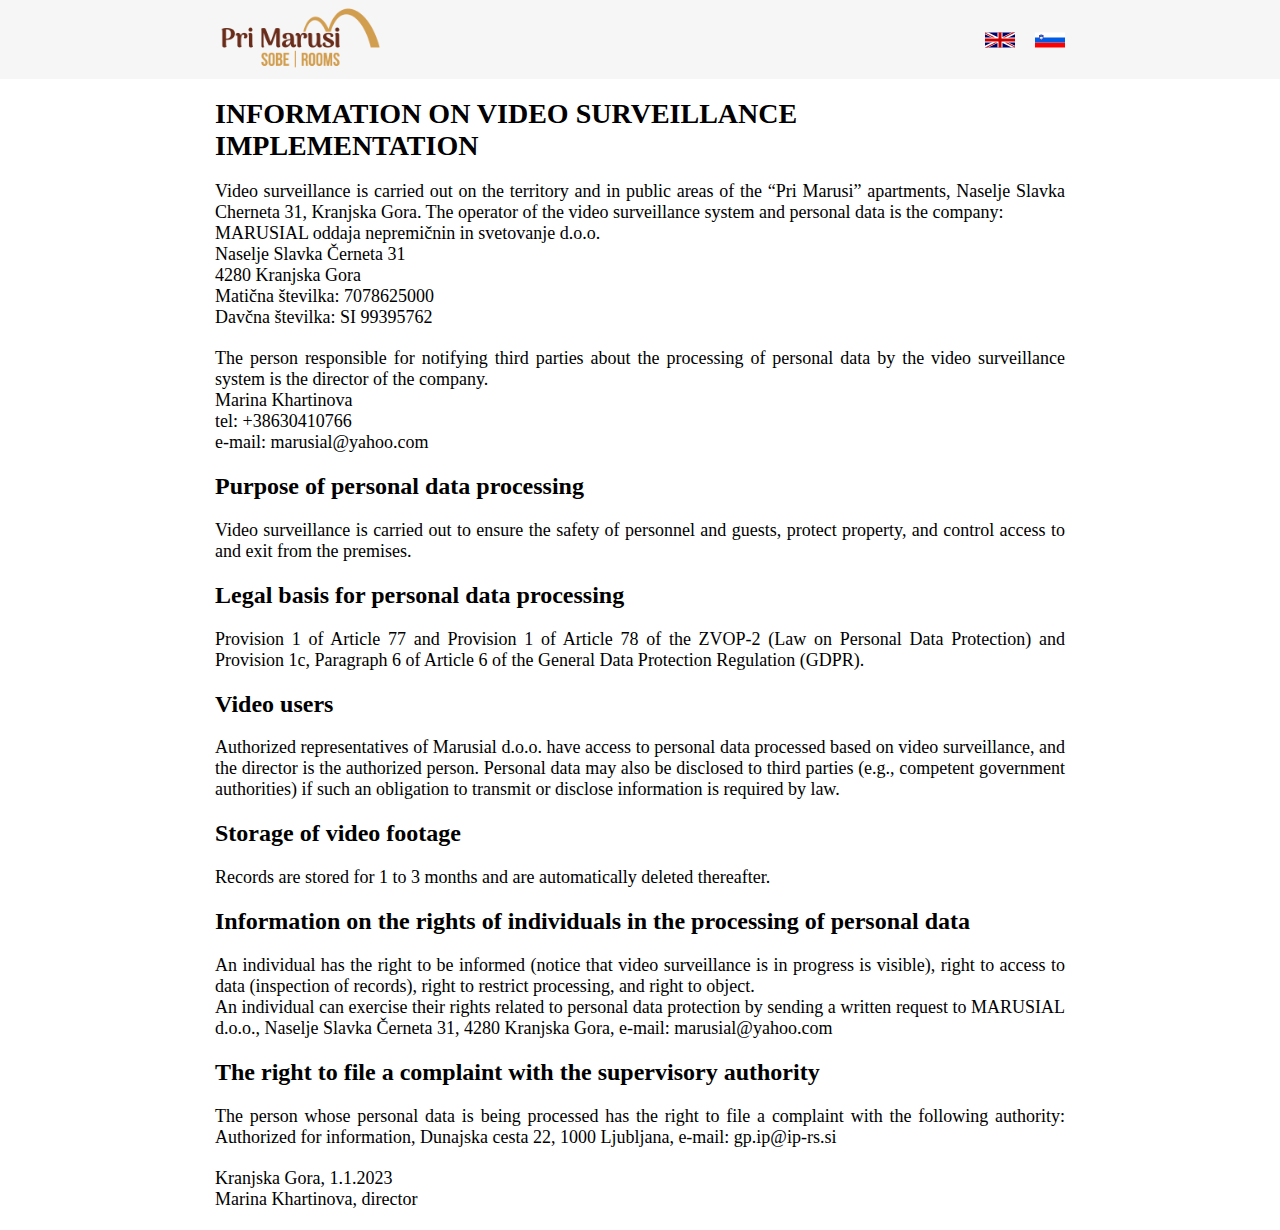
<file: info_page/info.html>
<!DOCTYPE html>
<html lang="en">
<head>
  <meta charset="UTF-8">
  <meta http-equiv="X-UA-Compatible" content="IE=edge">
  <meta name="viewport" content="width=device-width, initial-scale=1.0">
  <title>Pri Marusi</title>
  <link rel="stylesheet" href="style.css">
</head>
<body>
  <header class="header">
    <div class="wrapper header__wrapper">
      <a href="../index.html"><img class="logo" src="../assets/img/logo.png" width="100%" alt="Logo Pri Marusi"></a>
      <div class="langs">
        <img class="flag english" src="../assets/icons/english.svg" width="30px" height="16px">
        <img class="flag slovenia" src="../assets/icons/slovenia.svg" width="30px" height="16px">
      </div>
    </div>
  </header>
  <main class="wrapper">
    <h1>INFORMATION ON VIDEO SURVEILLANCE IMPLEMENTATION</h1>
    <div>
      <p>Video surveillance is carried out on the territory and in public areas of the “Pri Marusi” apartments, Naselje Slavka Cherneta 31, Kranjska Gora. The operator of the video surveillance system and personal data is the company:</p>
      <p>MARUSIAL oddaja nepremičnin in svetovanje d.o.o.</p>
      <p>Naselje Slavka Černeta 31</p>
      <p>4280 Kranjska Gora</p>
      <p>Matična številka: 7078625000</p>
      <p>Davčna številka: SI 99395762</p>
    </div>
    <div>
      <p>The person responsible for notifying third parties about the processing of personal data by the video surveillance system is the director of the company.</p>
      <p>Marina Khartinova</p>
      <p>tel: +38630410766</p>
      <p>e-mail: marusial@yahoo.com</p>
    </div>
    <div>
      <h2>Purpose of personal data processing</h2>
      <p>Video surveillance is carried out to ensure the safety of personnel and guests, protect property, and control access to and exit from the premises.</p>
    </div>
    <div>
      <h2>Legal basis for personal data processing</h2>
      <p>Provision 1 of Article 77 and Provision 1 of Article 78 of the ZVOP-2 (Law on Personal Data Protection) and Provision 1c, Paragraph 6 of Article 6 of the General Data Protection Regulation (GDPR).</p>
    </div>
    <div>
      <h2>Video users</h2>
      <p>Authorized representatives of Marusial d.o.o. have access to personal data processed based on video surveillance, and the director is the authorized person. Personal data may also be disclosed to third parties (e.g., competent government authorities) if such an obligation to transmit or disclose information is required by law.</p>
    </div>
    <div>
      <h2>Storage of video footage</h2>
      <p>Records are stored for 1 to 3 months and are automatically deleted thereafter.</p>
    </div>
    <div>
      <h2>Information on the rights of individuals in the processing of personal data</h2>
      <p>An individual has the right to be informed (notice that video surveillance is in progress is visible), right to access to data (inspection of records), right to restrict processing, and right to object.<br>
        An individual can exercise their rights related to personal data protection by sending a written request to MARUSIAL d.o.o., Naselje Slavka Černeta 31, 4280 Kranjska Gora, e-mail: marusial@yahoo.com</p>
    </div>
    <div>
      <h2>The right to file a complaint with the supervisory authority</h2>
      <p>The person whose personal data is being processed has the right to file a complaint with the following authority: Authorized for information, Dunajska cesta 22, 1000 Ljubljana, e-mail: gp.ip@ip-rs.si</p>
    </div>
    <div>
      <p>Kranjska Gora, 1.1.2023<br>Marina Khartinova, director</p>
    </div>
  </main>
  <script type="module" src="app.js"></script>
</body>
</html>
</file>
<file: info_page/style.css>
body {
  margin: 0;
}

.header {
  padding: 5px 0;
  background-color: #F6F6F6;
}

.wrapper {
  width: 90%;
  max-width: 850px;
  margin: 0 auto;
}

.header__wrapper {
  display: flex;
  justify-content: space-between;
}

.header__wrapper a {
 width: 20%;
}

.langs {
  display: flex;
  align-items: center;
  gap: 20px;
  margin: 0;
}

.flag {
  cursor: pointer;
}

div {
  margin-bottom: 20px;
}

h1 {
  font-size: 28px;
}

p {
  margin: 0;
  text-align: justify;
  font-size: 18px;
}

@media (max-width: 650px) {
  .header__wrapper a {
    width: 25%;
  }

  h1, h2 {
    font-size: 24px;
  }

  p {
    font-size: 16px;
  }
}

@media (max-width: 555px) {
  .header__wrapper a {
    width: 35%;
  }

  h1, h2 {
    font-size: 20px;
  }
}
</file>
